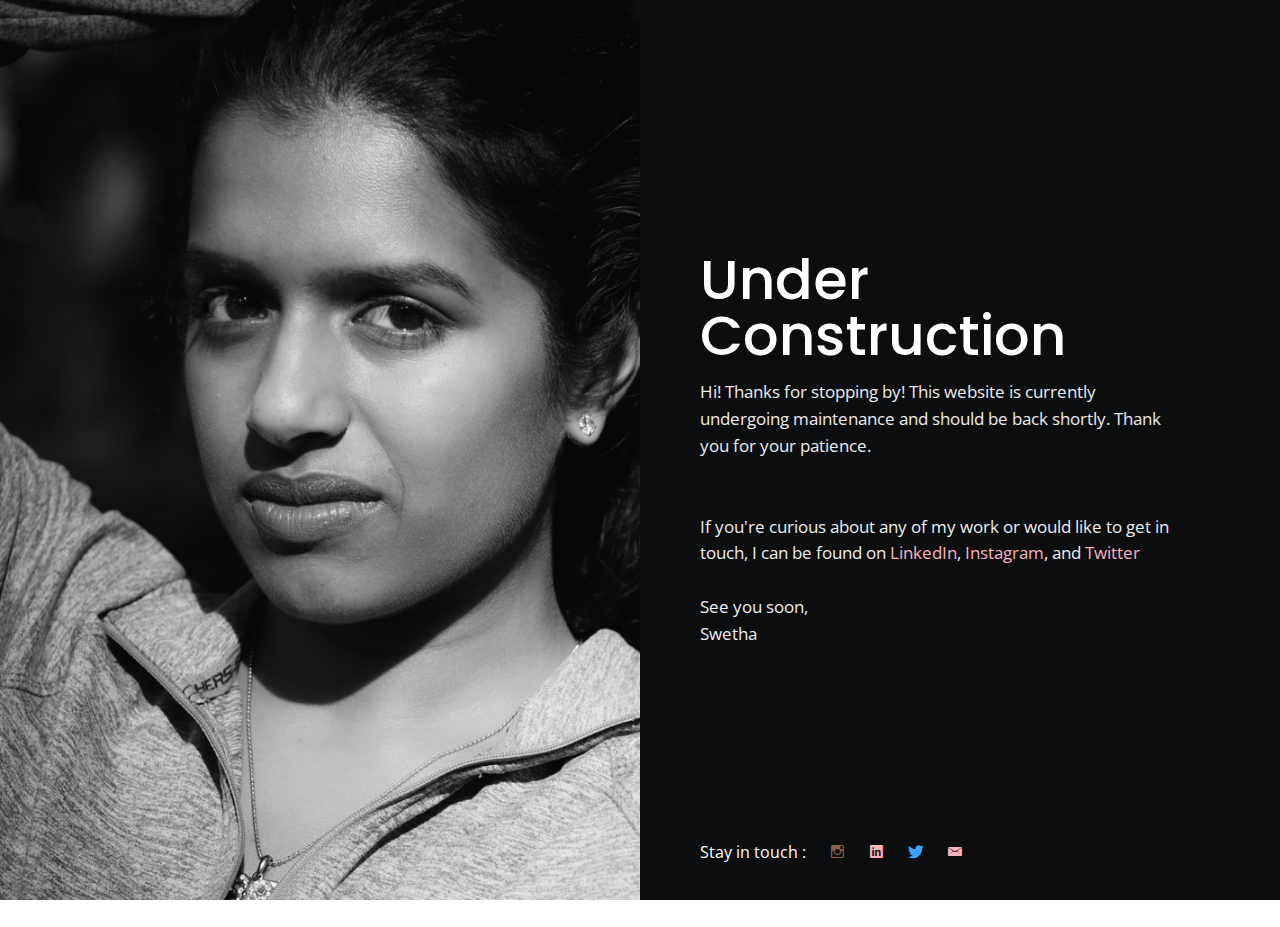
<file: index.html>
<!DOCTYPE HTML>
<html lang="en">
<head>
	<title>Swetha Prabakaran</title>
	<meta http-equiv="X-UA-Compatible" content="IE=edge">
    <meta name="viewport" content="width=device-width, initial-scale=1">
	<meta charset="UTF-8">
	
	<link rel="shortcut icon" href="images/favicon_io/favicon.ico" />
	
	<!-- Font -->
	
	<link href="https://fonts.googleapis.com/css?family=Open+Sans:400,700%7CPoppins:400,500" rel="stylesheet">
	
	
	<link href="common-css/ionicons.css" rel="stylesheet">
	
	
	<link rel="stylesheet" href="common-css/jquery.classycountdown.css" />
		
	<link href="04-comming-soon/css/styles.css" rel="stylesheet">
	
	<link href="04-comming-soon/css/responsive.css" rel="stylesheet">
	
</head>
<body>
	
	<div class="main-area">
		
		<section class="left-section" style="background-image: url(images/bw_1.jpg)"><!--justcropfullcolor-->
		
			
		</section><!-- left-section -->
		
		
		<section class="right-section full-height">
		
			<!--<a class="logo" href="#"><img src="images/logo-white.png" alt="Logo"></a>-->
			
			<div class="display-table">
				<div class="display-table-cell">
					<div class="main-content">
						<h1 class="title"><b>Under Construction</b></h1>
						<p class="desc">Hi! Thanks for stopping by! This website is currently undergoing maintenance and should be back shortly. Thank you for your patience. <br/><br/><br/></p>

						<!--v1---->
						<p class="desc">If you're curious about any of my work or would like to get in touch, I can be found on <a href="https://www.linkedin.com/in/swethapraba/">LinkedIn</a>, <a href="https://www.instagram.com/swethapraba/">Instagram</a>, and <a href="https://www.twitter.com/swethapraba/">Twitter</a><br/><br/></p>

						<!--v2--
						<p class="desc">In the meantime, please check out my work or get in touch through social media. I can be found on <a href="https://www.linkedin.com/in/swethapraba/">LinkedIn</a>, <a href="https://www.instagram.com/swethapraba/">Instagram</a>, and <a href="https://www.twitter.com/swethapraba/">Twitter</a>. I'd love to hear from you and collaborate!<br/><br/></p>-->

						<p class="desc">See you soon,<br/>Swetha<br/></p>

						<!--<div class="email-input-area">
							<form method="post">
								<input class="email-input" name="email" type="text" placeholder="Enter your email"/>
								<button class="submit-btn" name="submit" type="submit"><b>NOTIFY US</b></button>
							</form>
						</div> 
						
						<p class="post-desc">Sign up now to get early notification of our lauch date!</p> -->
					</div><!-- main-content -->
				</div><!-- display-table-cell -->
			</div><!-- display-table -->
			
			<ul class="footer-icons">
				<li>Stay in touch : </li>
				<li><a href="https://www.instagram.com/swethapraba/"><i class="ion-social-instagram-outline"></i></a></li>
				<li><a href="https://www.linkedin.com/in/swethapraba/"><i class="ion-social-linkedin"></i></a></li>
				<li><a href="https://www.twitter.com/swethapraba/"><i class="ion-social-twitter"></i></a></li>
				<li><a href="mailto:swetha@swethapraba.com"><i class="ion-email"></i></a></li>
				<!--<li><a href="#"><i class="ion-social-facebook"></i></a></li>
				<li><a href="#"><i class="ion-social-pinterest"></i></a></li>-->
			</ul>

		</section><!-- right-section -->
		
	</div><!-- main-area -->

	<div class="footer">
		<p> This website was developed with resources from <a href="https://colorlib.com/">Colorlib.</a> </p>
	</div><!--footer area-->
	
	<!-- SCIPTS -->
	
	<script src="common-js/jquery-3.1.1.min.js"></script>
	
	<script src="common-js/jquery.countdown.min.js"></script>
	
	<script src="common-js/scripts.js"></script>
	
</body>
</html>
</file>
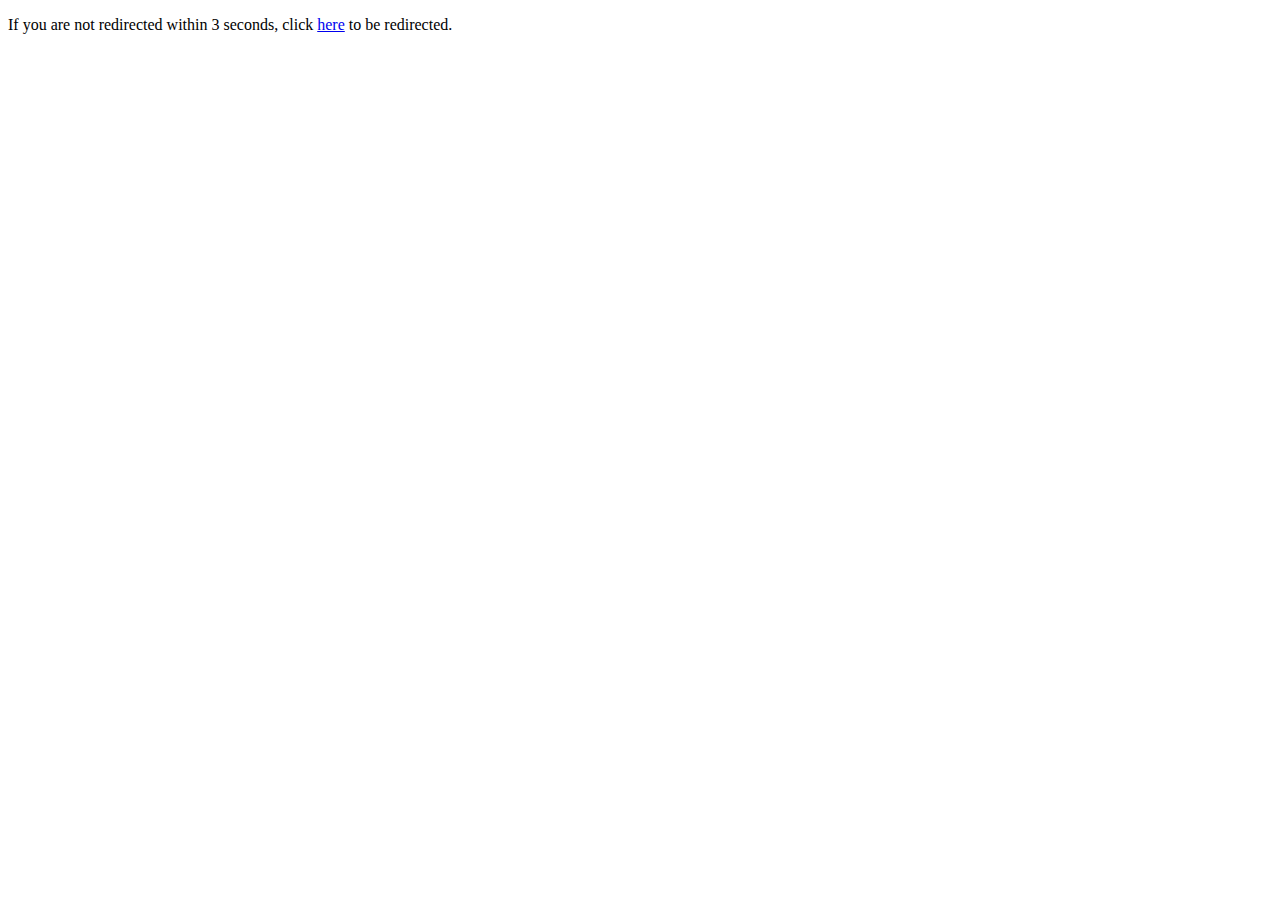
<file: hiring.html>
<!DOCTYPE html>
<html>
    <head>
        <title>Now Hiring: PAs</title>
     <meta charset="UTF-8" />
     <meta http-equiv="refresh" content="3; URL=https://docs.google.com/document/d/13plGdIa3zAWhVu3LUp1HItOxjGJzDGiyI90_DZQmxrQ/edit?tab=t.0" />
   </head>
   <body>
     <p>If you are not redirected within 3 seconds, click <a href="https://docs.google.com/document/d/13plGdIa3zAWhVu3LUp1HItOxjGJzDGiyI90_DZQmxrQ/edit?tab=t.0">here</a> to be redirected.</p>
   </body>
</html>
</file>
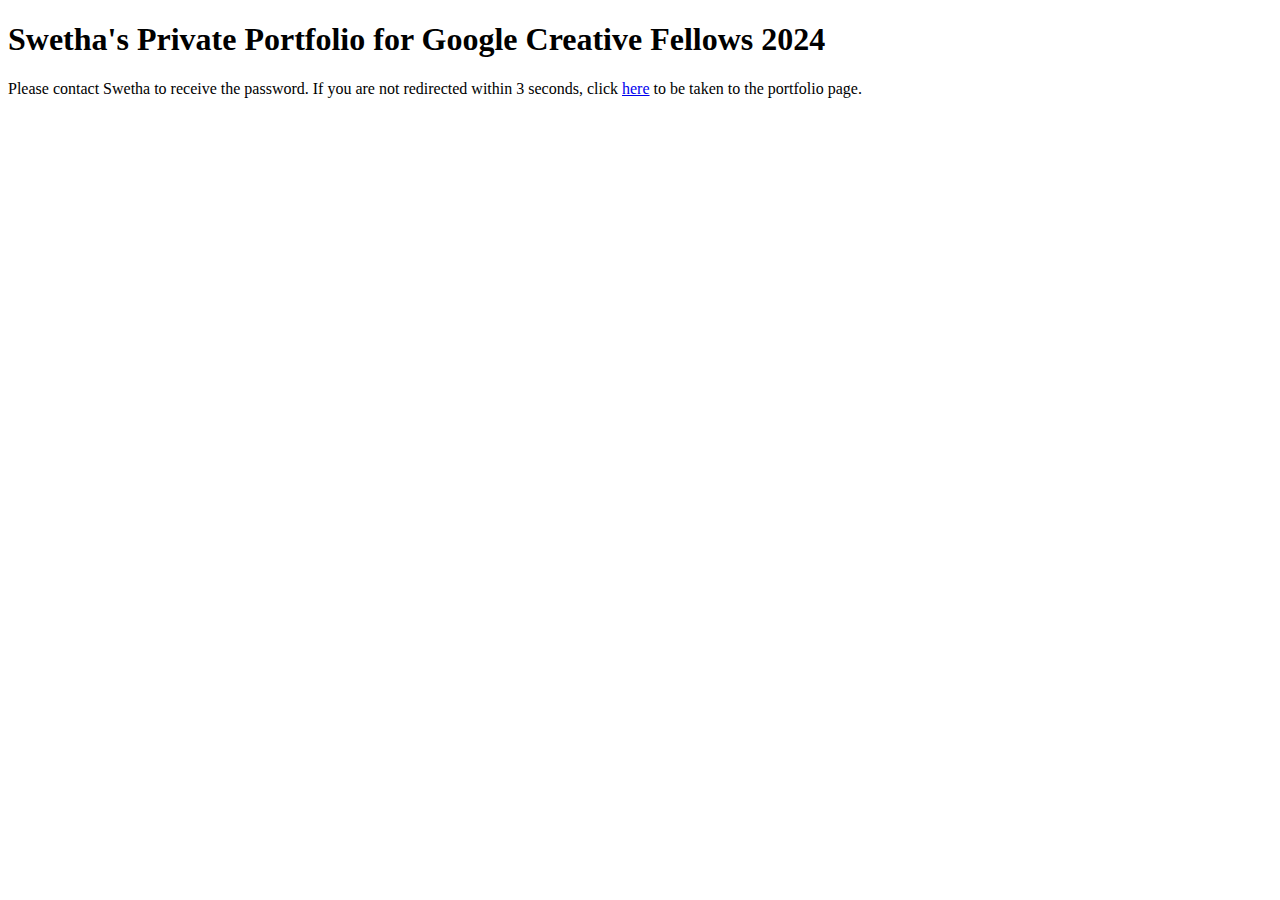
<file: PrivatePortfolioGCF.html>
<!DOCTYPE html>
<html>
    <head>
        <title>Swetha's Portfolio - Google Creative Fellows 2024</title>
     <meta charset="UTF-8" />
     <meta http-equiv="refresh" content="3; URL=https://swethaproductions.my.canva.site/creativefellowship" />
   </head>
   <body>
     <h1>Swetha's Private Portfolio for Google Creative Fellows 2024</h1>
     <p>Please contact Swetha to receive the password. If you are not redirected within 3 seconds, click <a href="https://swethaproductions.my.canva.site/creativefellowship">here</a> to be taken to the portfolio page.</p>
   </body>
</html>
</file>
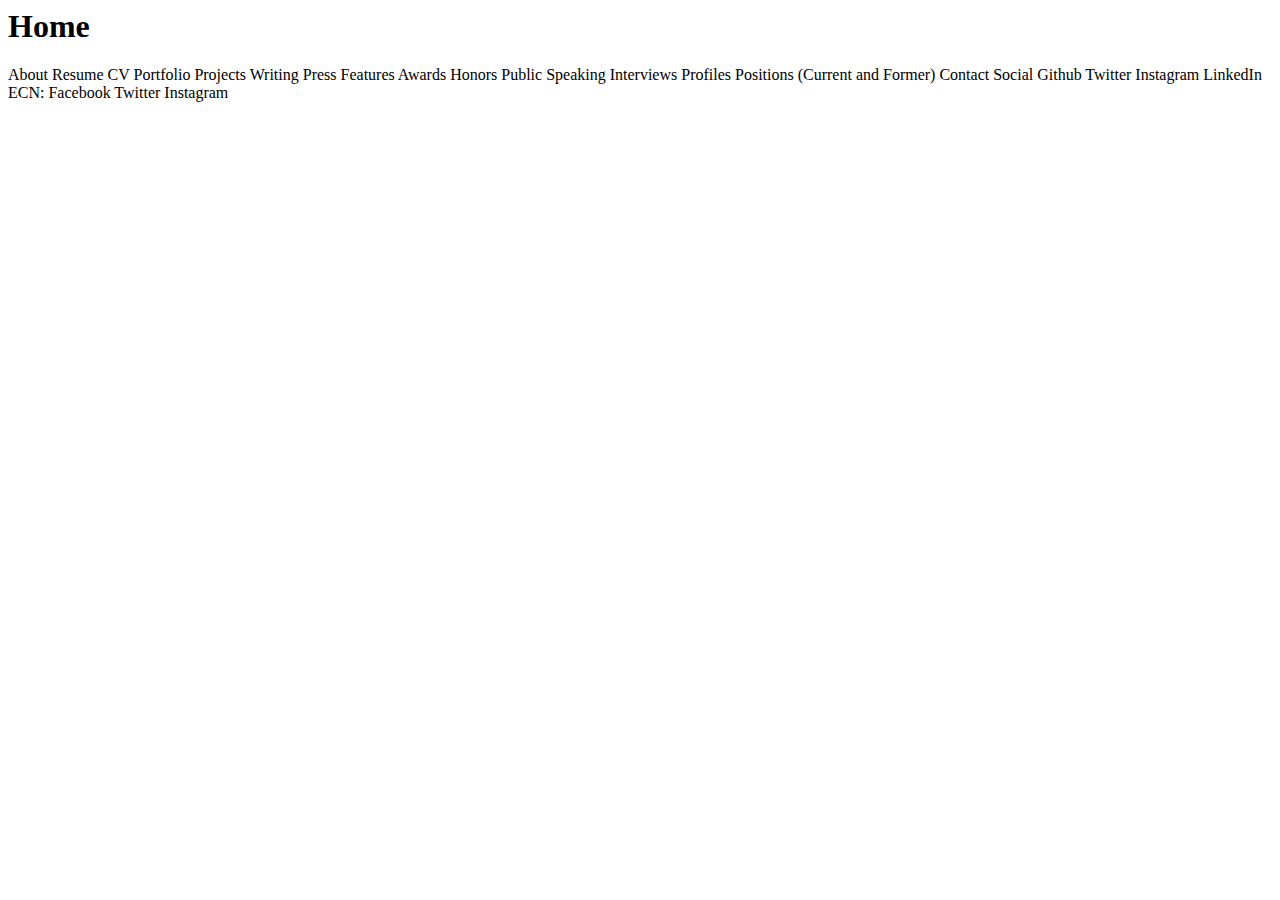
<file: v1/websitetext.html>
<head>
	<title> Swetha Prabakaran </title>
</head>
<body>
	<h1>Home</h1>
</body>


About
Resume
CV
Portfolio
Projects
Writing
Press Features
Awards
Honors
Public Speaking
Interviews
Profiles
Positions (Current and Former)
Contact
Social
Github
Twitter
Instagram
LinkedIn
ECN:
Facebook
Twitter
Instagram
</file>
<file: 04-comming-soon/css/styles.css>
/*
====================================================

* 	[Master Stylesheet]
	
	Theme Name :  
	Version    :  
	Author     :  
	Author URI :  

====================================================

	TOC
	
	1. PRIMARY STYLES
	2. COMMONS FOR PAGE DESIGN
		JQUERY LIGHT BOX
	3. LEFT SECTION
	4. RIGHT SECTION
	
====================================================

/* ---------------------------------
1. PRIMARY STYLES
--------------------------------- */

html{ font-size: 100%; height: 100%; width: 100%; overflow-x: hidden; margin: 0px;  padding: 0px; touch-action: manipulation; }


body{ font-size: 16px; font-family: 'Open Sans', sans-serif; width: 100%; height: 100%; margin: 0; font-weight: 400;
	-webkit-font-smoothing: antialiased; -moz-osx-font-smoothing: grayscale; word-wrap: break-word; overflow-x: hidden; 
	color: #333; }

h1, h2, h3, h4, h5, h6, p, a, ul, span, li, img, inpot, button{ margin: 0; padding: 0; }

h1,h2,h3,h4,h5,h6{ line-height: 1.5; font-weight: inherit; }

h1,h2,h3{ font-family: 'Poppins', sans-serif; }

p{ line-height: 1.6; font-size: 1.05em; font-weight: 400; color: #555; }

h1{ font-size: 3.5em; line-height: 1; }
h2{ font-size: 3em; line-height: 1.1; }
h3{ font-size: 2.5em; }
h4{ font-size: 1.5em; }
h5{ font-size: 1.2em; }
h6{ font-size: .9em; letter-spacing: 1px; }

a, button{ display: inline-block; text-decoration: none; color: inherit; transition: all .3s; line-height: 1; }

a:focus, a:active, a:hover,
button:focus, button:active, button:hover,
a b.light-color:hover{ text-decoration: none; color: #E45F74; }
a{ color: #F9B4BF; }

b{ font-weight: 500; }

img{ width: 100%; }

li{ list-style: none; display: inline-block; }

span{ display: inline-block; }

button{ outline: 0; border: 0; background: none; cursor: pointer; }

b.light-color{ color: #444; }

.icon{ font-size: 1.1em; display: inline-block; line-height: inherit; }

[class^="icon-"]:before, [class*=" icon-"]:before{ line-height: inherit; }

html {
	-webkit-box-sizing: border-box;
	box-sizing: border-box;
}

*,
*::before,
*::after {
	-webkit-box-sizing: inherit;
	box-sizing: inherit;
}



/* ---------------------------------
2. COMMONS FOR PAGE DESIGN
--------------------------------- */

.center-text{ text-align: center; } 

.display-table{ display: table; height: 100%; width: 100%; }

.display-table-cell{ display: table-cell; vertical-align: middle; }


::-webkit-input-placeholder { font-size: .9em; letter-spacing: 1px; }

::-moz-placeholder { font-size: .9em; letter-spacing: 1px; }

:-ms-input-placeholder { font-size: .9em; letter-spacing: 1px; }

:-moz-placeholder { font-size: .9em; letter-spacing: 1px; }


.full-height{ height: 100%; }

.position-static{ position: static; }

.font-white{ color: #fff; }

.main-area{ position: relative; height: 100vh; background: #0C0D0F; color: #fff; }
.footer-area{ position:relative; height: 100vh; background: #0C0D0F; color: #fff; }

/* ---------------------------------
3. LEFT SECTION
--------------------------------- */

.left-section{ position: absolute; top: 0; bottom: 0; left: 0; width: 50%; background-size: cover; }


#normal-countdown{ text-align: center; }

#normal-countdown .time-sec{ position: relative; display: inline-block; margin: 2.5%; height: 120px; width: 120px; 
	border-radius: 100px; background: #fff; box-shadow: 0px 0px 0px 5px rgba(255,255,255,.4); color: #F84982; }

#normal-countdown .time-sec .main-time{ font-weight: 500; line-height: 100px; }

#normal-countdown .time-sec span{ position: absolute; bottom: 25px; left: 50%; transform: translateX(-50%); }



/* ---------------------------------
4. RIGHT SECTION
--------------------------------- */

.right-section{ float: right; width: 50%; position: relative; padding: 0 60px; }

.right-section .logo{ position: absolute; top: 40px; height: 30px; }

.right-section .logo img{ height: 100%; width: auto; } 


.right-section .main-content{ padding: 40px 40px 40px 0; }

.main-content .title{ margin-bottom: 15px; }

.main-content .desc{ color: #eee; }

.main-content .email-input-area{ margin: 40px 0 20px; position: relative; width: 400px; height: 47px; }

.main-content .email-input-area .email-input{ width: 100%; position: absolute; top: 0; bottom: 0; left: 0; 
	border-radius: 2px; border: 0; outline: 0; padding: 0 140px 0 25px; transition: all .2s; background: #F1F2F3; 
	box-shadow: inset 0 0 1px rgba(0,0,0,.1); border: 1px solid transparent; }

.main-content .email-input-area .email-input:focus{ border-color: #f89fbc; }


.main-content .email-input-area .submit-btn{ width: 120px; text-align: center; position: absolute; top: 0; bottom: 0; 
	right: 0; font-size: .9em; outline: 0; border-radius: 0 2px 2px 0; transition: all .3s; background: #F84982; color: #fff; }

.main-content .email-input-area .submit-btn:hover{ background: #e40b52; }


.main-content .post-desc{ color: #999; }


.right-section .footer-icons{ position: absolute; bottom: 30px;}

.right-section .footer-icons > li > a{ display: inline-block; font-size: 1.07em; padding: 0 0px; }

.right-section .footer-icons > li:first-child{ margin-right: 10px; }

.right-section .footer-icons > li > a > i{ display: inline-block; height: 35px; line-height: 33px; 
	transition: all .2s; border-radius: 40px; text-align: center; width: 35px; }

.right-section .footer-icons > li > a:hover > i{ border: 1px solid; }

.right-section .footer-icons > li > a > i[class*="facebook"]{ color: #2A61D6; border-color: #2A61D6; }
.right-section .footer-icons > li > a > i[class*="twitter"]{ color: #3AA4F8; border-color: #3AA4F8; }
.right-section .footer-icons > li > a > i[class*="google"]{ color: #F43846; border-color: #F43846; }
.right-section .footer-icons > li > a > i[class*="instagram"]{ color: #8F614A; border-color: #8F614A; }
.right-section .footer-icons > li > a > i[class*="pinterest"]{ color: #E1C013; border-color: #E1C013; }
</file>
<file: 04-comming-soon/css/responsive.css>
/* Screens Resolution : 992px
-------------------------------------------------------------------------- */
@media only screen and (max-width: 1200px) {
	
	/* ---------------------------------
	4. RIGHT SECTION
	--------------------------------- */

	.date-countdown{ width: 100%; }
	
}

/* Screens Resolution : 992px
-------------------------------------------------------------------------- */
@media only screen and (max-width: 992px) {
	
	/* ---------------------------------
	1. PRIMARY STYLES
	--------------------------------- */
	
	.main-area{ position: relative; height: 200vh; }


	/* ---------------------------------
	3. RIGHT SECTION
	--------------------------------- */

	.right-section{ float: none; width: 100%; height: 50%; }
	
	.right-section .main-content{ padding: 40px 0; }
	
	.main-content .email-input-area{ width: 100%; }
	
	.main-content .email-input-area .email-input{ padding: 0 115px 0 20px; }
	
	.main-content .email-input-area .submit-btn{ width: 80px; } 
	
	.right-section .footer-icons > li > a > i{ height: 30px; line-height: 28px; width: 30px; }
	
	
	/* ---------------------------------
	4. LEFT SECTION
	--------------------------------- */

	.left-section{ position: static; width: 100%; height: 50%; }

	.date-countdown{ width: 100%; }
	
	.date-countdown .time_circles > div > h4{ font-size: .7em!important; }

}


/* Screens Resolution : 767px
-------------------------------------------------------------------------- */
@media only screen and (max-width: 767px) {
	
	/* ---------------------------------
	1. PRIMARY STYLES
	--------------------------------- */

	p{ line-height: 1.4; }

	h1{ font-size: 2.8em; line-height: 1; }
	h2{ font-size: 2.2em; line-height: 1.1; }
	h3{ font-size: 1.8em; }
		
	
	
}

/* Screens Resolution : 479px
-------------------------------------------------------------------------- */
@media only screen and (max-width: 479px) {

	/* ---------------------------------
	1. PRIMARY STYLES
	--------------------------------- */

	body{ font-size: 13px; }
	

	/* ---------------------------------
	4. REMAINING TIME
	--------------------------------- */

	#normal-countdown .time-sec{ height: 100px; width: 100px; margin: 5%; }
	
	#normal-countdown .time-sec .main-time{ line-height: 80px; }
	
	
	/* ---------------------------------
	4. RIGHT SECTION
	--------------------------------- */

	.right-section{ padding: 0 30px; }

}

/* Screens Resolution : 359px
-------------------------------------------------------------------------- */
@media only screen and (max-width: 359px) {
	
	
}

/* Screens Resolution : 290px
-------------------------------------------------------------------------- */
@media only screen and (max-width: 290px) {
	
	
}
</file>
